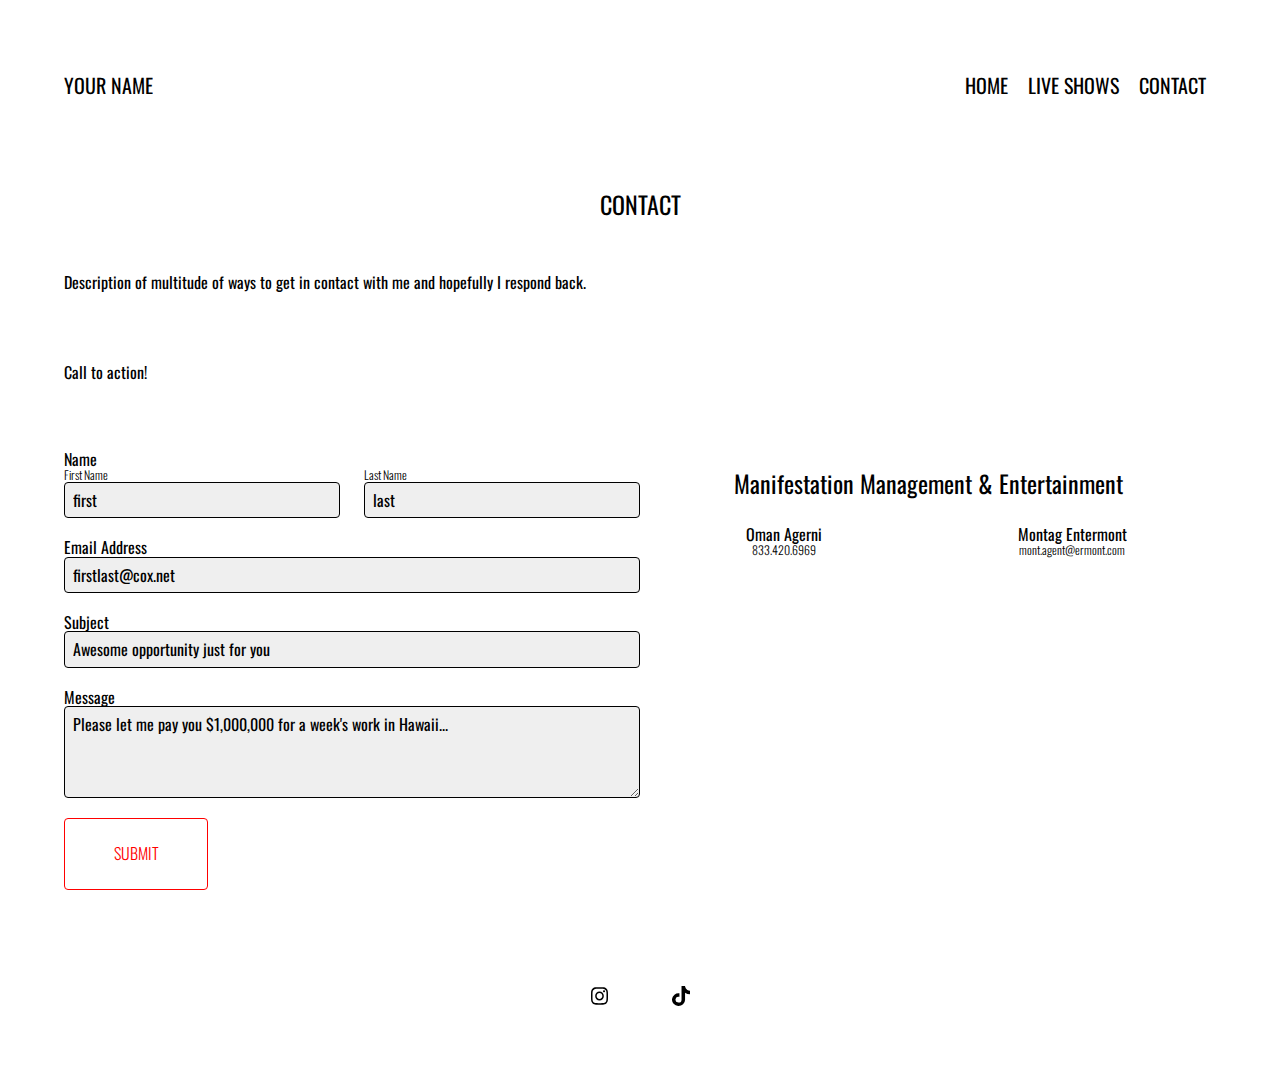
<file: contact.html>
<!DOCTYPE html>
<html lang="en">
<head>
    <meta charset="UTF-8">
    <meta name="viewport" content="width=device-width, initial-scale=1.0">
    <title>Contact Page</title>
		<!-- external CSS link -->
		<link rel="preconnect" href="https://fonts.googleapis.com">
		<link rel="preconnect" href="https://fonts.gstatic.com" crossorigin>
		<link href="https://fonts.googleapis.com/css2?family=Oswald:wght@200..700&display=swap" rel="stylesheet">
		<link rel="stylesheet" href="css/normalize.css">
		<link rel="stylesheet" href="css/style.css">
</head>
<body>
    <simple-header></simple-header>
    <h2>CONTACT</h2>
    <main>
        <p>Description of multitude of ways to get in contact with me and hopefully I respond back.</p>
        <p>Call to action!</p>
        <form>
            <fieldset>
                <legend>Name</legend>
                <label for="fname">First Name
                    <input type="text" id="fname" name="fname" value="first">
                </label>
                <label for="lname">Last Name
                    <input type="text" id="lname" name="lname" value="last">
                </label>
            </fieldset>
            <label for="email">Email Address
                <input type="text" id="email" name="email" value="firstlast@cox.net">
            </label>
            <label for="Subject">Subject
                <input type="text" id="subject" name="subject" value="Awesome opportunity just for you">
            </label>
            <label for="message">Message
                <textarea id="message" name="message" rows="4">Please let me pay you $1,000,000 for a week's work in Hawaii...</textarea>
            </label>
            <button type="submit" id="submit">SUBMIT</button>
        </form>
        <section class="representation">
            <h2>Manifestation Management & Entertainment</h2>
            <div>
                <span>Oman Agerni</span>
                <span>833.420.6969</span>
            </div>
            <div>
                <span>Montag Entermont</span>
                <span>mont.agent@ermont.com</span>
            </div>
        </section>
    </main>
    <simple-footer></simple-footer>
    <script type="text/javascript" src="components/header.js"></script>
    <script type="text/javascript" src="components/footer.js"></script>
</body>
</html>
</file>
<file: css/style.css>
/* Box Model Hack */
* {
  box-sizing: border-box;
}

/* Clear fix hack */
.clearfix:after {
     content: ".";
     display: block;
     clear: both;
     visibility: hidden;
     line-height: 0;
     height: 0;
}

.clear {
	clear: both;
}

:root {
  --bg-color: white;
  --text-color: black;
  --font-main: "oswald", serif;
}
/******************************************
/* BASE STYLES
/*******************************************/

html {
  font-size: 62.5%;
}

body {
  background-color: var(--bg-color);
  color: var(--text-color);
  font-family: var(--font-main);
}

img {
  width: 100%;
  display: inline-block;
}

figcaption {
  text-align: right;
  font-size: 1.2rem;
}

a {
  color: var(--text-color);
  width: fit-content;
  word-wrap: normal;
}

ul {
  list-style: none;
  margin: 0;
  padding: 0;
  display: flex;
  justify-content: center;
}

/******************************************
/* LAYOUT
/*******************************************/
header {
  display: flex;
  justify-content: space-between;
  align-items: center;
  padding: 0 1%;
  button {
    background-color: var(--bg-color)
  }
  img {
    height: 2rem;
  }
}
nav {
  display: none;
}

main {
  padding: 0 5%;
  & > * {
    margin: 32px 0;
  }
}

footer {
  padding: 5%;
  img {
    height: 2rem;
    padding: 0 2.5vw;
  }
}

/***************CONTACT PAGE***************/
form {
  display: flex;
  flex-direction: column;
  justify-content: space-between;
  gap: 2em;
  label {
    display: flex;
    flex-direction: column;
  }
  fieldset {
    display: flex;
    justify-content: space-between;
    margin: 0;
    padding: 0;
    label {
      width: 48%;
    }
  }
  input, textarea {
    padding: 8px;
  }
  button {
    width: 25%;
    aspect-ratio: 2 / 1;
  }
}

.representation div {
  display: flex;
  flex-direction: column;
  padding: .8em;
}


/******************************************
/* TYPOGRAPHY
/*******************************************/
h2 {
  text-align: center;
  font-weight: 400;
  font-size: 2.4rem;
}

p {
  line-height: 1.6;
  font-size: 1.6rem
}

figcaption {
  font-weight: 300;
}

legend, label {
  font-size: 1.6rem;
}
fieldset > label {
  font-weight: 300;
  font-size: 1.2rem;
}
input {
  font-size: 1.6rem;
}
button[type="submit"]{
  font-size: 1.6rem;
  font-weight: 300;
}
.representation{
  span {
    font-size: 1.6rem;
  }
  span + span {
    font-size: 1.2rem;
    font-weight: 300;
  }
}


/******************************************
/* ADDITIONAL STYLES
/*******************************************/

fieldset{
  border: none;
}

input, textarea {
  background-color: #efefef;
  border: 1px solid var(--text-color);
  border-radius: 4px;
}

button[type="submit"] {
  border: 1px solid red;
  color: red;
  background-color: var(--bg-color);
  border-radius: 4px;
}

/******************************************
/* MEDIA QUERIES
/*******************************************/

@media (min-width: 760px){
  main {
    display: flex;
    flex-wrap: wrap;
    justify-content: center;
  }
  p {
    width: 100%;
  }
  form {
    width: 50%;
  }
  .representation {
    width: 50%;
    display: flex;
    flex-wrap: wrap;
    align-content: start;
    h2 {
      width: 100%;
    }
    div {
      width: 50%;
      span {
        text-align: center;
      }
    }
  }
  
}
</file>
